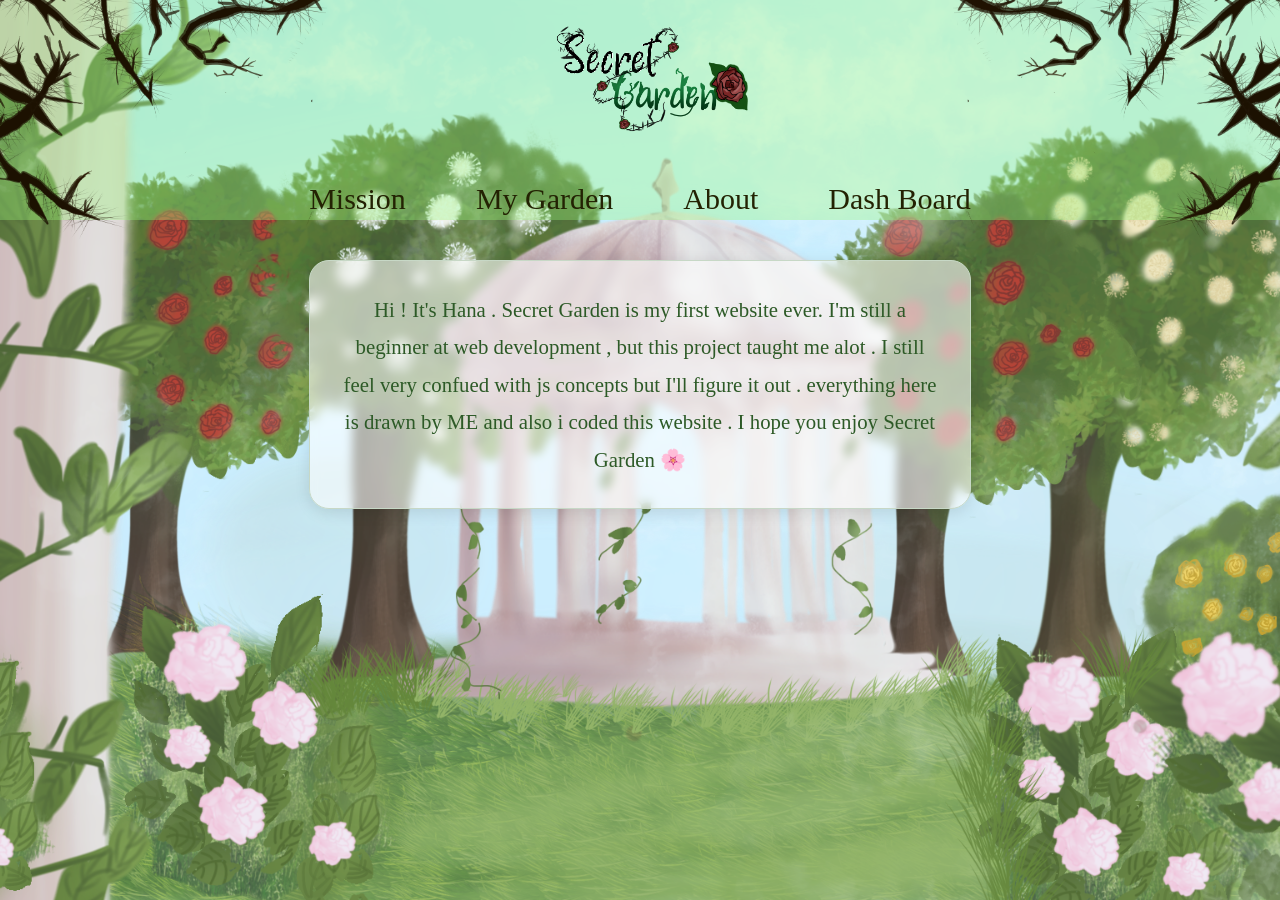
<file: aboutme.html>
<!DOCTYPE html>
<html lang="en">
<head>
    <meta charset="UTF-8">
    <meta name="viewport" content="width=device-width, initial-scale=1.0">
    <title>About</title>
      <link rel="stylesheet" href="style.css">

<link rel="preconnect" href="https://fonts.gstatic.com" crossorigin>
<link href="https://fonts.googleapis.com/css2?family=Cause:wght@100..900&family=Caveat:wght@400..700&family=Playwrite+NO:wght@100..400&display=swap" rel="stylesheet">

</head>
<body>
    <header>
        
  <img src="assets/thornsPattern.png" class="pattern pattern-left"> 
    <img src="assets/thornsPattern.png" class="pattern pattern-right"> 

<div class="logo-container">
<img src="assets/logo.PNG" class="main-logo">


</div>

<!--list-->
<ul class="list">


<li><a href="index.html">Mission</a></li>  
<li><a href="garden.html">My Garden</a></li>
<li><a href="aboutme.html">About</a></li>
<li><a href="dashBoard.html">Dash Board</a></li>
 </ul>
   

        </header>
<p class="about-section">
    Hi ! It's Hana . Secret Garden is my first website ever. I'm still a beginner at web development , but this project taught me alot .
    I still feel very confued with js concepts but I'll figure it out .
    everything here is drawn by ME and also i coded this website . 
    I hope you enjoy Secret Garden 🌸
</p>
        
    
</body>
</html>
</file>
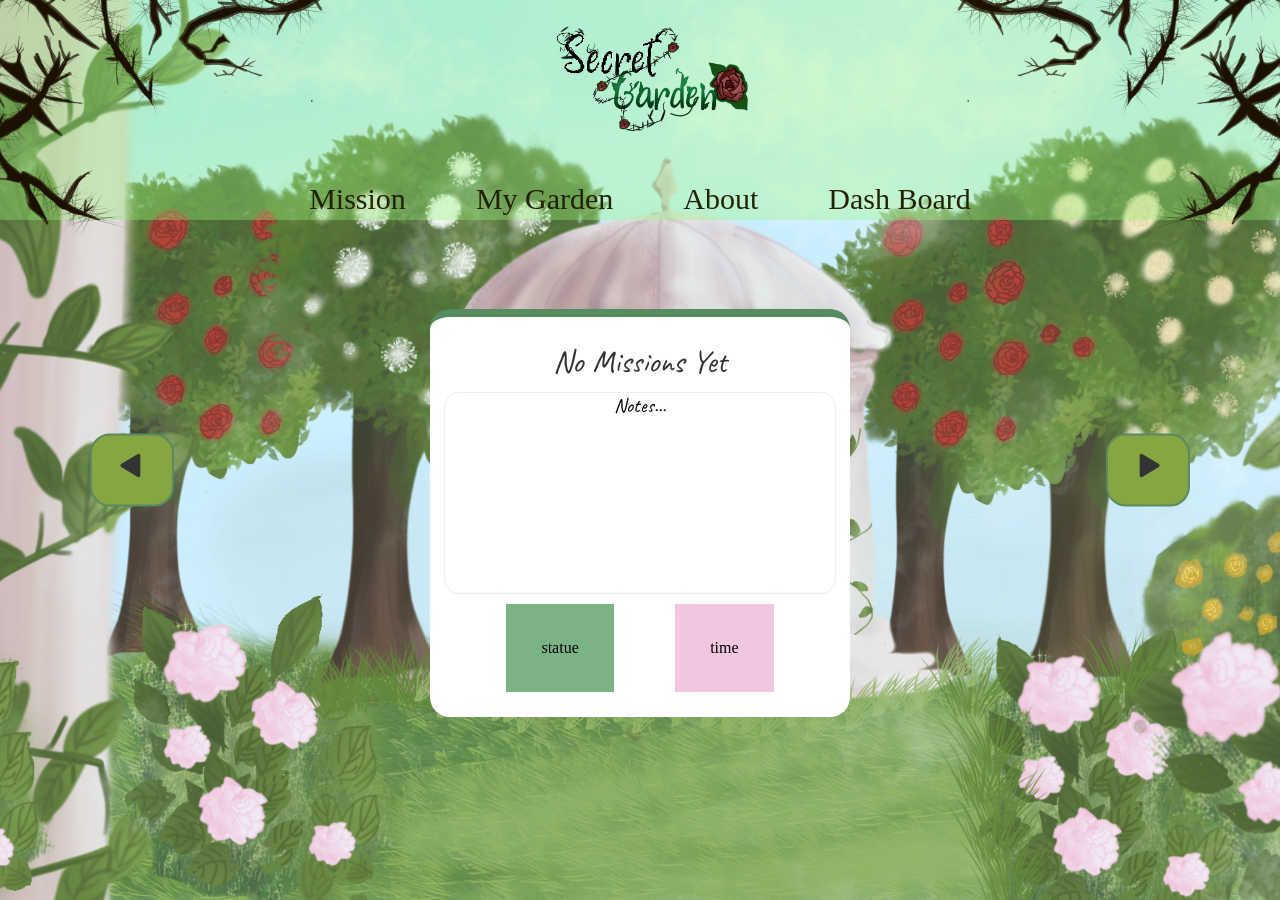
<file: dashBoard.html>
<!DOCTYPE html>
<html lang="en">
<head>
    <meta charset="UTF-8">
    <meta name="viewport" content="width=device-width, initial-scale=1.0">
    <title>Dash Board</title>
        <link rel="stylesheet" href ='style.css'>


    <link rel="preconnect" href="https://fonts.gstatic.com" crossorigin>
<link href="https://fonts.googleapis.com/css2?family=Cause:wght@100..900&family=Caveat:wght@400..700&family=Playwrite+NO:wght@100..400&display=swap" rel="stylesheet">






</head>



  <header>

  <img src="assets/thornsPattern.png" class="pattern pattern-left"> 
    <img src="assets/thornsPattern.png" class="pattern pattern-right"> 

<div class="logo-container">
<img src="assets/logo.PNG" class="main-logo">


</div>

<!--list-->
<ul class="list">


<li><a href="index.html">Mission</a></li>  
<li><a href="garden.html">My Garden</a></li>
<li><a href="aboutme.html">About</a></li>
<li><a href="dashBoard.html">Dash Board</a></li>
 </ul>
   
  </div>




  </header>



<body>

    <nav class="navigation-wrapper">
        <button id="right">
<svg xmlns="http://www.w3.org/2000/svg" width="1em" height="1em" viewBox="0 0 24 24"><path fill="currentColor" stroke="currentColor" stroke-linecap="round" stroke-linejoin="round" stroke-width="2" d="M13 15l-5 3l0 -12l5 3l0 0M13 9l5 3l0 0l-5 3l0 0"><animate fill="freeze" attributeName="d" dur="0.6s" keyTimes="0;0.33;1" values="M9 18l-2 0l0 -12l2 0l0 12M15 6l2 0l0 12l-2 0l0 -12;M13 15l-5 3l0 -12l5 3l0 6M13 9l5 3l0 0l-5 3l0 -6;M13 15l-5 3l0 -12l5 3l0 0M13 9l5 3l0 0l-5 3l0 0"/></path></svg>
</button>

<div class="main-dash">
    <div class="dash-wrapper">
<div class="title">Title</div>
<div class="notes">Notes...</div>
<div class="bottom">
<span class="statue">statue</span>

<span class="time">time</span>
</div>
</div>

</div>

<button id="left">
<svg xmlns="http://www.w3.org/2000/svg" width="1em" height="1em" viewBox="0 0 24 24"><path fill="currentColor" stroke="currentColor" stroke-linecap="round" stroke-linejoin="round" stroke-width="2" d="M13 15l-5 3l0 -12l5 3l0 0M13 9l5 3l0 0l-5 3l0 0"><animate fill="freeze" attributeName="d" dur="0.6s" keyTimes="0;0.33;1" values="M9 18l-2 0l0 -12l2 0l0 12M15 6l2 0l0 12l-2 0l0 -12;M13 15l-5 3l0 -12l5 3l0 6M13 9l5 3l0 0l-5 3l0 -6;M13 15l-5 3l0 -12l5 3l0 0M13 9l5 3l0 0l-5 3l0 0"/></path></svg>
    </button>
</nav>
</div>
      
     <script src="script.js"></script>
       <script src="dashBoard.js"></script>
</body>
</html>
</file>
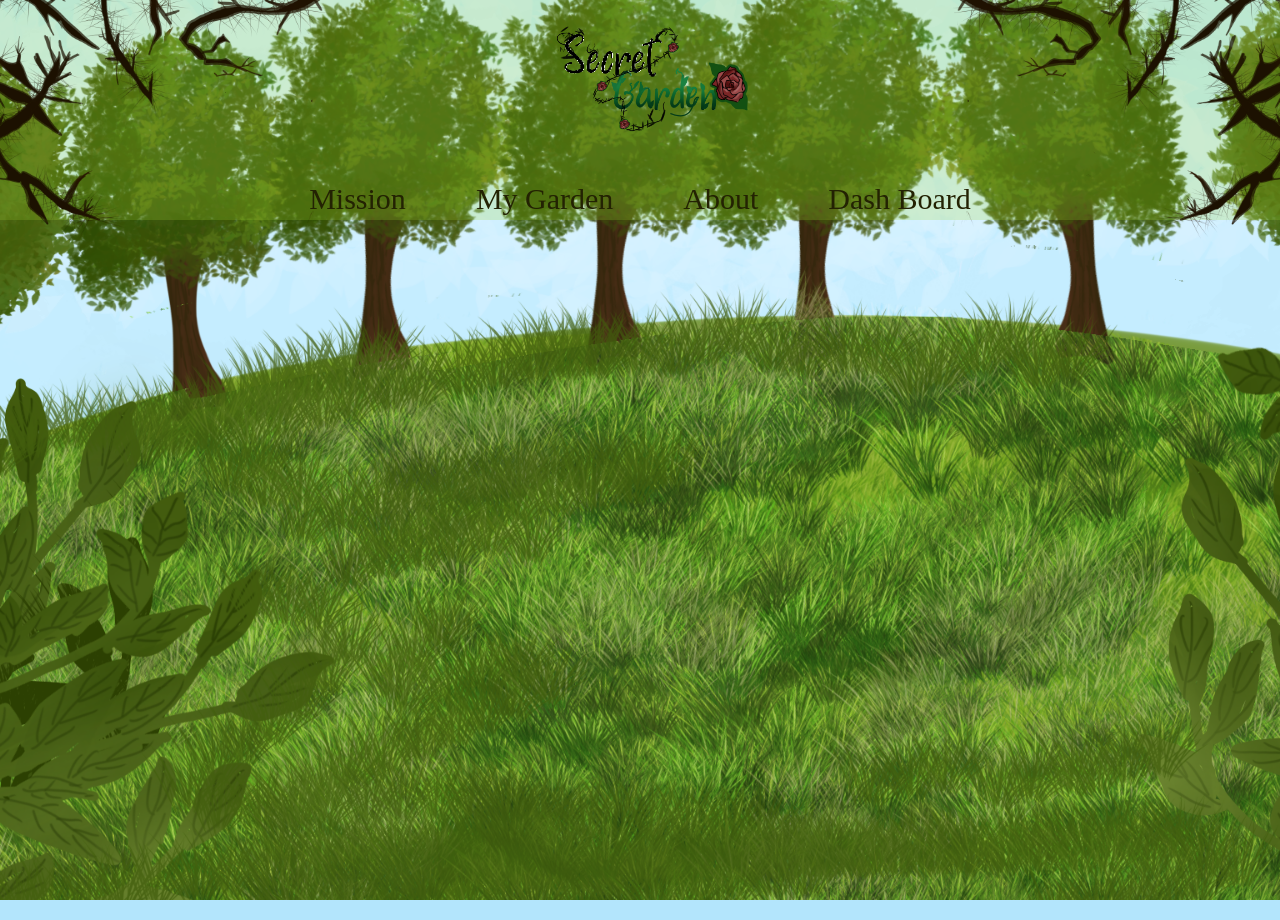
<file: garden.html>
<!DOCTYPE html>
<html lang="en">
<head>
    <meta charset="UTF-8">
    <meta name="viewport" content="width=device-width, initial-scale=1.0">
    <title>Your Garden</title>
    <link rel="stylesheet" href ='style.css'>


    <link rel="preconnect" href="https://fonts.gstatic.com" crossorigin>
<link href="https://fonts.googleapis.com/css2?family=Cause:wght@100..900&family=Caveat:wght@400..700&family=Playwrite+NO:wght@100..400&display=swap" rel="stylesheet">


</head>


      <!--header and logo section:-->

  <header>

  <img src="assets/thornsPattern.png" class="pattern pattern-left"> 
    <img src="assets/thornsPattern.png" class="pattern pattern-right"> 

<div class="logo-container">
<img src="assets/logo.PNG" class="main-logo">


</div>

<!--list-->
<ul class="list">


<li><a href="index.html">Mission</a></li>  
<li><a href="garden.html">My Garden</a></li>
<li><a href="aboutme.html">About</a></li>
<li><a href="dashBoard.html">Dash Board</a></li>
 </ul>
   
  </div>

</header>

<body class="Garden">
    <div id="private-garden">
        <div id="flower-space"></div>
    
        </div>
     
    
  <script src="garden.js"></script>
   <script src="script.js"></script>

</body>
</html>
</file>
<file: style.css>
:root{
--main-color:#86a641;
--body-color:#f7dabf;
--header-color-rgb: 134, 166, 65;
--garden-brightness:1;

}

header{
    
position: relative;
height: 200px;
display: flex;
flex-direction: column;
justify-content: center;
align-items: center;
padding: 10px;
background-color:  rgba(155, 245, 125, 0.358);
min-height: 150px;
z-index: 60;
flex-shrink: 0;
}


.list{
list-style: none;
display: flex;
flex-direction: row;
gap:30px;
padding: 0;
margin: 0;
cursor: pointer;
z-index:13;


}

.list li a{
color:rgb(35, 34, 3);
text-decoration: none;
font-size: 30px;
margin-inline: 20px;
z-index:13;


}




.logo-container{
    
    transform:rotate(-90deg) scale(1.9);
    z-index:13;
     
     
    



}

.pattern{
position:absolute;
top:50px;

height:140px;
width:200px;



}

.pattern-left{
transform:rotate(-360deg) scale(2);
left:40px;



}

.pattern-right{
transform: rotate(-360deg) scaleX(-1) scale(2);
right:40px;

}

/*main moving thorns:::*/
.anim-throns {
    display: none; 
    position: fixed;
    top: 0;
    left: 0;
    width: 100vw;
    height: 100vh;
    z-index: 999;
    pointer-events: none;
    transition-delay: 1s;
    opacity: 1;
}

.anim-throns.reveal{
    display:block !important;


}


.anim-throns .pattern {
    position: absolute;
    width:100%;
    height: 50vh;
    transition: transform 1.5s cubic-bezier(0.22, 1, 0.36, 1);
    left:50%;
    object-fit: contain;
   
    
}

.pattern-top {
   transform: translateX(-50%)  scale(2.5) translateY(-100%);
   transition: transform 1.5s cubic-bezier(0.22, 1, 0.36, 1);
    opacity: 1;
    top: 0;
   
    
}


.pattern-bottom {
    transform: translateX(-50%) scale(2.5) rotate(180deg)  translateY(-100%);
    top:auto;
    width:100%;
    
    bottom: 0;
    
    transition: transform 1s linear, opacity 1s linear;
    opacity: 1;
    
    
    
   
  
}


/*ANIMATION OF THE TOP + BOTTOM THORNS for entry*/


.reveal .pattern-top{
transition-delay: 0.5s;
transform:translateX(-50%) scale(2.5) translateY(0);

}


.reveal .pattern-bottom{
transition-delay: 0.5s;
transform:translateX(-50%) scale(2.5) rotate(180deg) translateY(0);

}






.throns-vanish-top{
transform:translateY(-100%);
opacity: 0;


}

.throns-vanish-bottom{

transform:translateY(100%);
opacity: 0;


}






body{
overflow-x: hidden;

font-family: 'Cause', cursive;
background-color: #B3E5FC;
margin: 0;
padding: 0;
min-height: 100vh;




}

body::before{
    background-image:url("assets/garden.png");
    content:'';
    position: fixed;
    top: 0;
    left: 0;
    width: 100%;
    height: 100%;
background-size: cover;
background-attachment: fixed;
background-position: center;
background-repeat: no-repeat;

opacity:0.8;
z-index: -1;

filter:brightness(var(--garden-brightness));
transition:filter 0.5s linear;


}



.big-thorns{

transition-delay: 0.5s;
transition: opacity 1.5s ease-in-out, filter 1s ease-in-out;
display: none;
position: fixed;

opacity: 1;
width: 100%;
padding-top: 20px;
height: 100vh;
justify-content: center;
align-items: center;
pointer-events: none;
z-index: 20;




}

.big-thorns.reveal {opacity: 1;display: flex;}


.main-logo{
    position:relative;
    margin:0 auto;
    height:auto;
    width: 100px;
    display:block;



}

.visual-layer{
    
    top: 0;
    left: 0;
    position: fixed;
    width: 100vw;
    height: 100vh;
    object-fit: cover;
    object-position: center;
    transition: opacity 2s ease-in-out ;
    pointer-events: none;
    transition-delay: 1.5s;
    opacity:0.7;



}


#thorns-1 
  {z-index: 50;
filter: brightness(0) saturate(100%) 
invert(9%) sepia(12%) saturate(5684%) 
hue-rotate(10deg) brightness(96%) contrast(104%);


}
#thorns-2   { z-index: 49; }


/*Elements appearance : */

.reveal {
    opacity: 1;
    
}






.fade-out{
opacity:0 !important;
pointer-events:none;


}

h1{
    font-family: 'Caveat', cursive;
     font-size:60px;
    display:flex;
    justify-content: center;
    padding:10px;




}

h2.time-stepper{

    font-size:60px;
    display:none;
    justify-content: center;
    padding:10px;




}

#welcome-page{
    font-size:35px;
    display:flex;
    flex-direction: column;
    gap:8px;
    justify-content: center;
    padding:10px;



}

#hi-user{
    width: 100vw;
    left: 0;
    display:none;
    flex-direction: column;
    align-items: center;
    justify-content: center;
    font-size: 30px;

    margin-top: 10px;



}





#timer-stepper{
    display:none;
    flex-direction: column;
    justify-content: flex-start;
    align-items:center;
    margin-top: 20px;
    width: 100%;
    font-size: 40px;
    position: relative;
   z-index: 10000 !important;
    


}

.in-garden #time-display {
    color: #578b62 !important;
}



.time-wrapper.in-garden{
top: 50%;
left: 50%;
position:absolute;
transform: translate(-50%,-50%);
background-color: rgba(255, 255, 255, 0.05);
backdrop-filter: blur(10px);
-webkit-backdrop-filter: blur(10px);
box-shadow: 0 8px 32px 0 rgba(31, 38, 135, 0.15);
border-radius: 15px;
  z-index: 10000 !important;
padding: 32px;
display: flex;
flex-direction: column;
align-items: center;
justify-content: center;
color: #7bb686;

}




.controls-container{
display:flex;
align-items:center;
justify-content: center;
gap: 15px;

margin-bottom: 10px;



}

#time-display{
font-size: 48px;
font-weight: bold;
min-width: 150px;
text-align: center;
z-index:20;




}



#increase-time, #decrease-time {
    display: flex;
    justify-content: center;
    align-items: center;
font-size: 30px;
    width: 50px;
    height: 50px;
    cursor: pointer;
    border-radius: 50%;
    border: 2px solid #5d7c5d;



}

.start-now{
    padding: 10px 30px;
    font-size: 20px;
    cursor: pointer;
    background-color: #98c1a3;
    border: none;
    border-radius: 15px;
    transition: transform 0.2s;

}


button[id="start-now"]:hover {
    
    color:#fff;
    cursor:pointer;
 background-color: #406146;



  outline: none;
}

#user-form{
display:flex;
flex-direction: column;
align-items: center;
gap:20px;
padding-left: 15px;


}

input[type="text"]{

border: 2px solid #7bb686;
border-radius: 15px;
padding: 10px;
font-family: 'Caveat', cursive;
font-size: 40px;
outline: none;
transition: 0.3s;

}

input[type="text"]:focus{
border-color: #5a8a63;



}


button[type="button"]{
    background-color: var(--main-color);
    font-family: 'Caveat', cursive;
    outline: none;
    border-radius: 20px;
   border: 2px solid #5a8a63;
   font-size: 30px;
    cursor:pointer;

}

button[type="button"]:focus{
 border: 2px solid #1e2c20;
 background-color: #406146;
 color:#7bb686;


  outline: none;



}


#main-btn {
display: none;
transition: transform 0.3s ease-in-out, opacity 0.3s;
size: 100px;
width: 80px; 
height: 80px;
color:#5a8a63;

}

#main-btn svg {
    width: 100%;
    height: 100%;
    
}

#main-btn:hover{
transform:scale(1.1);

}





/*The boxes section :*/






/*PRIVATE GARDEN SECTION o(〃＾▽＾〃)o*/
body.Garden::before {
    background-image: url("assets/pGarden.PNG") !important; 
    background-repeat: no-repeat;
    opacity: 1 !important; 
}


body.Garden header {
    background-color: rgba(161, 213, 49, 0.229) !important; 
    background-repeat: no-repeat;
    background-image: none !important; 
}





 #private-garden  {
    width: 100vw;
    height:calc(100vh - 200px);
    position: relative;
    overflow: hidden;
    
    background-size: cover;
    background-position: center;
    background-repeat: no-repeat;
    z-index: 15;
    
   
}


#flower-space {
    position: relative; 
    width: 100%;
    height: 100%; 
    
}

#flower-space img {
    width: 150px;
    height:auto;
    transition: transform 0.5s ease;
    position: absolute;
    cursor: pointer;
    bottom:10%;




}


#flower-space img:hover {
    transform: scale(1.1) rotate(5deg);
}




/*DASH BOARD SECTION : */


.dash-wrapper{
    margin-top: 80px;
    position: absolute;
    height: 370px;
    display: flex; 
    top:50%;
    left:50%;
    transform: translate(-50%,-50%);
    flex-direction: column;
    justify-content: center;
    align-items: center;
    width: 390px;
    padding: 15px;
    background-color: white;
    border-radius: 20px;
    text-align: center;
    border-top: 8px solid #578b62; 
    gap:10px;
    overflow: hidden;
    cursor: pointer;



}


.main-dash {
    display: flex;
    justify-content: center;
    align-items: center;
    min-height: 45vh;
    margin-top: 10px;
    position: relative;
    width: 100%;
}

.dash-wrapper:hover{

transform: translate(-50%, -50%) scale(1.1);
transition: transform 0.3s ease;

}

.title{
font-family: 'Caveat', cursive;
    font-size: 32px;
    color: #333;


}

.notes{
resize: none;
width: 100%;
height: 200px;
border: 1px solid #eee;
border-radius: 15px;
outline:none;
 font-family: 'Caveat', cursive;
 font-size: 20px;



}

.bottom{
    width: 100%;
    display: flex;
    flex-direction: row;
    
    align-content: center;
    justify-content: space-evenly;
    
    


}


.statue{
width: auto;
height:auto;
background-color: #7cb386;
padding: 35px;


}


.time{
width: auto;
height:auto;
background-color: #f1c6e0;
padding: 35px;
    
}


button{
    justify-content: space-evenly;
     margin-top: 20px;
    background-color: var(--main-color);
    font-family: 'Caveat', cursive;
    outline: none;
    border-radius: 20px;
   border: 2px solid #5a8a63;
   color:#333;
   font-size: 30px;
    cursor:pointer;
    outline: none;  
    
    padding: 10px 20px;




}

button svg{

width:40px;
height: 40px;

}

button:hover{
    color:#fff;
    cursor:pointer;
 background-color: #406146;


transform: translateY(-5px);
  outline: none;



}


button#right{

position: absolute;
    right: 90px;
    top: 50%;
    transform: translateY(-50%);
    z-index:25;

}

button#left{

position: absolute;
    left: 90px;
    top: 50%;
    transform:  translateY(-50%) scaleX(-1);
     z-index:25;
    
}


#pause {
    color: #578b62 !important; 
    
    font-size: 30px;
    border: none;
    width: 50px;
    height: 50px;
    margin-left: 15px; 
    cursor: pointer;
    display: none; 
    align-items: center;
    justify-content: center;
    transition: all 0.3s ease;
}

#pause:hover {
    transform: scale(1.1); 
}

@media (max-width: 768px) {
    header {
        flex-direction: column;
        padding: 10px;
    }
    
    .list {
        flex-wrap: wrap;
        justify-content: center;
        gap: 10px;
        padding: 0;
        font-size: 14px;
    }

    .navigation-wrapper {
        width: 95% !important;
        gap: 5px;
    }

    .dash-wrapper {
        width: 100% !important;
        padding: 15px !important;
        font-size: 14px;
    }

    .main-logo {
        width: 140px !important; 
    }

    .pattern {
        display: none; 
    }
}

#flower-space {
    display: grid;
    grid-template-columns: repeat(auto-fill, minmax(120px, 1fr));
    gap: 25px;
    padding: 20px;
    justify-items: center;
    align-items: center;
}

.garden-flower-style {
    width: 100px;
    height: auto;
    animation: flowerGlow 2s ease-in-out infinite alternate;
}

@keyframes flowerGlow {
    0% { filter: drop-shadow(0 0 5px rgb(233, 232, 230)); transform: scale(1); }
    100% { filter: drop-shadow(0 0 20px rgba(247, 244, 228, 0.8)); transform: scale(1.05); }
}

.task-card, .main-container {
    position: relative;
    z-index: 10; 
}

.bloom-anim { transition: all 0.5s ease; }

#garden-flowers-container { position: fixed; top: 0; left: 0; width: 100vw; height: 100vh; z-index: 1; pointer-events: none; }

.anim-throns, .big-thorns {
    display: none;
    position: fixed;
    z-index: 2;
}

.new-bloom-highlight { z-index: 3 !important; transform: scale(1.2); }

.big-thorns.reveal, .anim-throns.reveal {
    display: block !important;
    opacity: 1 !important;
}


.pattern-top, .pattern-bottom {
    position: fixed;
    left: 50%;
    width: 100%;
    height: 100vh;
    z-index: 0;
    pointer-events: none;
    opacity: 0;
    transition: none; 
    background: url('assets/pattern.png') repeat-x;
    background-size: contain;
    display: none;
}

.pattern-top {
    top: 0;
    transform: translateX(-50%) scale(2.5) translateY(0%);
}

.pattern-bottom {
    bottom: 0;
    transform: translateX(-50%) scale(2.5) rotate(180deg) translateY(0%);
}

@media (max-width: 768px) {
    header { flex-direction: column; padding: 10px; }
    .list { flex-wrap: wrap; justify-content: center; gap: 10px; padding: 0; font-size: 14px; }
    .navigation-wrapper { width: 95% !important; gap: 5px; }
    .dash-wrapper { width: 100% !important; padding: 15px !important; font-size: 14px; }
    .main-logo { width: 140px !important; }
    .pattern { display: none; }
}

.about-section {
    font-size: 1.3rem;
    line-height: 1.8;
    color: #2d5a27; 
    text-align: center;
    max-width: 600px;
    margin: 40px auto;
    padding: 30px;
    background: rgba(255, 255, 255, 0.6); 
    border-radius: 20px;
    border: 1px solid #c7d8c6;
    backdrop-filter: blur(5px); 
    box-shadow: 0 4px 15px rgba(0,0,0,0.1);
}
</file>
